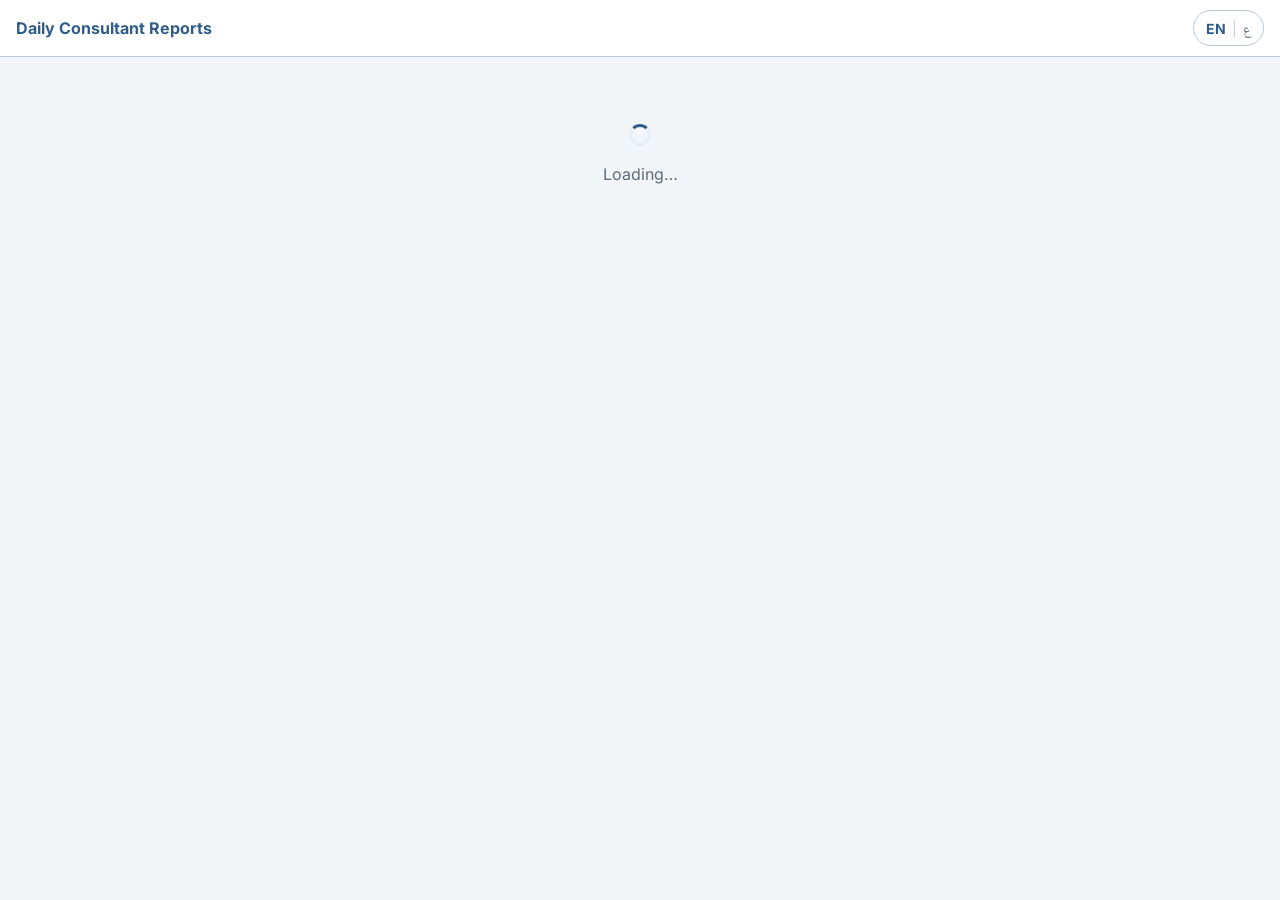
<file: index.html>
<!doctype html>
<html lang="en" dir="ltr">
<head>
  <meta charset="utf-8">
  <meta name="viewport" content="width=device-width, initial-scale=1, viewport-fit=cover">
  <meta name="robots" content="noindex, nofollow">
  <meta name="theme-color" content="#2F5D8A">
  <meta http-equiv="Content-Security-Policy" content="default-src 'self'; script-src 'self'; style-src 'self' 'unsafe-inline'; img-src 'self' blob: data: https://klhqyozldjtnduopsouc.supabase.co; font-src 'self'; connect-src 'self' https://klhqyozldjtnduopsouc.supabase.co; worker-src 'self' blob:; frame-src 'self'; object-src 'none'; base-uri 'none'; form-action 'self'">
  <meta name="referrer" content="no-referrer">
  <title>Daily Consultant Reports</title>
  <link rel="stylesheet" href="vendor/quill.snow.css">
  <link rel="stylesheet" href="css/base.css?v=10">
  <link rel="stylesheet" href="css/consultant.css?v=10">
  <script defer src="js/fallback.js?v=10"></script>
  <script defer src="vendor/supabase.js"></script>
  <script defer src="vendor/quill.js"></script>
  <script defer src="vendor/purify.min.js"></script>
  <script defer src="vendor/browser-image-compression.js"></script>
  <script type="module" src="js/consultant.js?v=10"></script>
</head>
<body>
  <header class="topbar">
    <div class="brand" id="brand" data-i18n="app.name">Daily Consultant Reports</div>
    <button type="button" class="lang-toggle" id="langToggle"></button>
  </header>

  <main class="wrap">
    <!-- loading / fatal -->
    <section id="screenLoading" class="center-state">
      <span class="spinner"></span>
      <p data-i18n="common.loading">Loading…</p>
    </section>
    <section id="screenFatal" class="center-state" hidden>
      <p id="fatalMsg"></p>
      <button type="button" class="btn primary" id="fatalRetry" data-i18n="common.retry">Retry</button>
    </section>

    <!-- registration / edit details -->
    <section id="screenRegister" hidden>
      <h1 id="regTitle" data-i18n="reg.title">Welcome</h1>
      <p class="muted" id="regIntro" data-i18n="reg.intro"></p>
      <form id="regForm" class="panel" novalidate>
        <label class="field">
          <span class="label" data-i18n="reg.name">Full Name</span>
          <input class="input" id="regName" name="name" autocomplete="name" maxlength="100" required data-i18n-ph="reg.name.ph">
        </label>
        <label class="field">
          <span class="label" data-i18n="reg.mobile">Mobile Number</span>
          <input class="input" id="regMobile" name="mobile" type="tel" inputmode="tel" autocomplete="tel" maxlength="16" required data-i18n-ph="reg.mobile.ph">
          <span class="hint" id="regMobileHint" data-i18n="reg.mobile.hint"></span>
        </label>
        <label class="field" id="regCodeField" hidden>
          <span class="label" data-i18n="reg.code">Team Access Code</span>
          <input class="input" id="regCode" name="code" autocomplete="off" maxlength="64" data-i18n-ph="reg.code.ph">
        </label>
        <div id="regError" class="msg error" role="alert" hidden></div>
        <div class="row-btns">
          <button type="button" class="btn" id="regCancel" data-i18n="common.cancel" hidden>Cancel</button>
          <button type="submit" class="btn primary lg grow" id="regSubmit" data-i18n="reg.submit">Continue</button>
        </div>
      </form>
    </section>

    <!-- report form -->
    <section id="screenReport" hidden>
      <div class="identity panel">
        <div class="identity-main">
          <div class="identity-label" data-i18n="rep.identity">Submitting as</div>
          <div class="identity-name" id="idName"></div>
          <div class="identity-mobile" id="idMobile" dir="ltr"></div>
        </div>
        <div class="identity-actions">
          <button type="button" class="linkbtn" id="editDetails" data-i18n="rep.editDetails">Edit my details</button>
          <button type="button" class="linkbtn" id="logoutBtn" data-i18n="rep.logout">Sign out</button>
        </div>
      </div>
      <div id="noticeBox" class="msg" hidden></div>

      <form id="reportForm" novalidate>
        <fieldset class="field" id="typeField">
          <legend class="label" data-i18n="rep.type">Project Type</legend>
          <div class="type-buttons" role="radiogroup">
            <button type="button" class="type-btn" role="radio" aria-checked="false" data-type="UGC"><b>UGC</b><span data-i18n="typedesc.UGC"></span></button>
            <button type="button" class="type-btn" role="radio" aria-checked="false" data-type="S/S"><b>S/S</b><span data-i18n="typedesc.S/S"></span></button>
            <button type="button" class="type-btn" role="radio" aria-checked="false" data-type="OHTL"><b>OHTL</b><span data-i18n="typedesc.OHTL"></span></button>
          </div>
          <div class="field-error" id="errType" hidden></div>
        </fieldset>

        <label class="field" id="projectField">
          <span class="label" data-i18n="rep.project">Project Name</span>
          <select class="select" id="projectSelect" disabled></select>
          <span class="hint" id="projectHint"></span>
          <div class="field-error" id="errProject" hidden></div>
        </label>
        <label class="field" id="otherField" hidden>
          <span class="label" data-i18n="rep.project.otherName">Type the project name</span>
          <input class="input" id="otherName" maxlength="150" dir="auto">
          <div class="field-error" id="errOther" hidden></div>
        </label>

        <div class="field">
          <span class="label" id="bodyLabel" data-i18n="rep.body">Report</span>
          <div class="editor-wrap" aria-labelledby="bodyLabel">
            <div id="editor"></div>
          </div>
          <div class="field-error" id="errBody" hidden></div>
        </div>

        <div class="field">
          <span class="label"><span data-i18n="rep.photos">Photos</span> <span class="opt">(<span data-i18n="rep.photos.optional">optional</span>)</span></span>
          <div class="photo-actions">
            <label class="btn">
              <svg width="20" height="20" viewBox="0 0 24 24" aria-hidden="true"><path fill="currentColor" d="M9 3 7.2 5H4a2 2 0 0 0-2 2v11a2 2 0 0 0 2 2h16a2 2 0 0 0 2-2V7a2 2 0 0 0-2-2h-3.2L15 3H9zm3 5a5 5 0 1 1 0 10 5 5 0 0 1 0-10zm0 2a3 3 0 1 0 0 6 3 3 0 0 0 0-6z"/></svg>
              <span data-i18n="rep.photos.camera">Take photo</span>
              <input type="file" accept="image/*" capture="environment" id="photoCamera" class="visually-hidden">
            </label>
            <label class="btn">
              <svg width="20" height="20" viewBox="0 0 24 24" aria-hidden="true"><path fill="currentColor" d="M4 4h16a2 2 0 0 1 2 2v12a2 2 0 0 1-2 2H4a2 2 0 0 1-2-2V6a2 2 0 0 1 2-2zm0 12 4.5-6 3.5 4.5 2.5-3L20 16V6H4v10zm11-8.5a1.5 1.5 0 1 1 0 3 1.5 1.5 0 0 1 0-3z"/></svg>
              <span data-i18n="rep.photos.gallery">Choose from gallery</span>
              <input type="file" accept="image/*" multiple id="photoGallery" class="visually-hidden">
            </label>
          </div>
          <div class="hint" id="photoHint"></div>
          <ul class="thumbs" id="thumbs"></ul>
        </div>

        <div id="pendingBox" class="msg warn" hidden>
          <strong data-i18n="pending.title"></strong>
          <div data-i18n="pending.hint"></div>
          <button type="button" class="linkbtn" id="finishBtn" data-i18n="pending.finish" hidden>Finish without the remaining photos</button>
        </div>
        <div id="submitError" class="msg error" role="alert" hidden></div>
        <div id="progressBox" class="progress-box" hidden>
          <div class="progress"><span id="progressBar" style="width:0%"></span></div>
          <div class="small muted" id="progressText"></div>
        </div>

        <button type="submit" class="btn primary lg block" id="submitBtn" data-i18n="rep.submit">Submit Report</button>
        <p class="hint center" data-i18n="rep.timeNote"></p>
      </form>
    </section>

    <!-- success -->
    <section id="screenSuccess" class="success" hidden>
      <div class="success-icon" aria-hidden="true">
        <svg width="56" height="56" viewBox="0 0 24 24"><circle cx="12" cy="12" r="11" fill="#E7F2EC"/><path d="m7 12.5 3.2 3.2L17 9" fill="none" stroke="#2E6B4E" stroke-width="2.2" stroke-linecap="round" stroke-linejoin="round"/></svg>
      </div>
      <h1 data-i18n="ok.title">Report submitted</h1>
      <p class="muted" data-i18n="ok.recorded">Recorded on</p>
      <p class="success-when"><span id="okDate"></span><br><span id="okTime" class="success-time"></span></p>
      <div id="okWarn" class="msg warn" role="status" hidden></div>
      <button type="button" class="btn primary lg block" id="anotherBtn" data-i18n="ok.another">Submit another report</button>
    </section>
  </main>
</body>
</html>
</file>
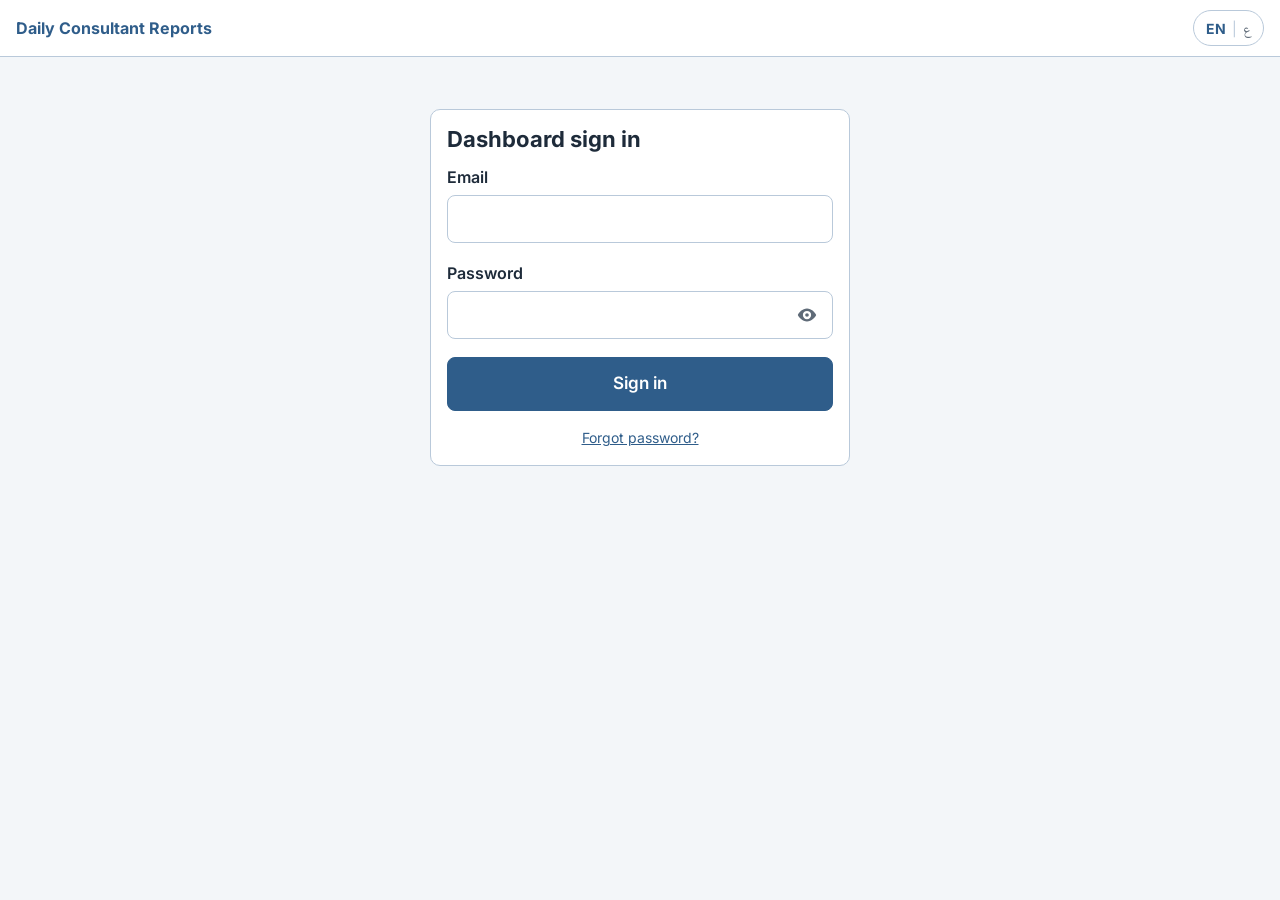
<file: dashboard.html>
<!doctype html>
<html lang="en" dir="ltr">
<head>
  <meta charset="utf-8">
  <meta name="viewport" content="width=device-width, initial-scale=1, viewport-fit=cover">
  <meta name="robots" content="noindex, nofollow">
  <meta name="theme-color" content="#2F5D8A">
  <meta http-equiv="Content-Security-Policy" content="default-src 'self'; script-src 'self'; style-src 'self' 'unsafe-inline'; img-src 'self' blob: data: https://klhqyozldjtnduopsouc.supabase.co; font-src 'self'; connect-src 'self' https://klhqyozldjtnduopsouc.supabase.co; worker-src 'self' blob:; frame-src 'self'; object-src 'none'; base-uri 'none'; form-action 'self'">
  <meta name="referrer" content="no-referrer">
  <title>Dashboard — Daily Consultant Reports</title>
  <link rel="stylesheet" href="css/base.css?v=10">
  <link rel="stylesheet" href="css/card.css?v=10">
  <link rel="stylesheet" href="css/dashboard.css?v=10">
  <script defer src="js/fallback.js?v=10"></script>
  <script defer src="vendor/supabase.js"></script>
  <script defer src="vendor/purify.min.js"></script>
  <script type="module" src="js/dashboard/app.js?v=10"></script>
</head>
<body>
  <header class="topbar">
    <div class="brand"><span data-i18n="app.name">Daily Consultant Reports</span></div>
    <button type="button" class="lang-toggle" id="langToggle"></button>
    <button type="button" class="btn sm" id="changePwBtn" data-i18n="auth.changePw" hidden>Change password</button>
    <button type="button" class="btn sm" id="logoutBtn" data-i18n="auth.logout" hidden>Sign out</button>
  </header>
  <nav class="nav" id="nav" hidden>
    <a href="#today" data-route="today" data-i18n="nav.today">Today</a>
    <a href="#reports" data-route="reports" data-i18n="nav.reports">Reports</a>
    <a href="#projects" data-route="projects" data-i18n="nav.projects">Projects</a>
    <a href="#consultants" data-route="consultants" data-i18n="nav.consultants">Consultants</a>
    <a href="#storage" data-route="storage" data-i18n="nav.storage">Storage &amp; Archive</a>
    <a href="#admin" data-route="admin" data-i18n="nav.admin" hidden id="navAdmin">Admin</a>
  </nav>

  <main class="dash">
    <section id="loading" class="center-state">
      <span class="spinner"></span>
      <p data-i18n="common.loading">Loading…</p>
    </section>

    <section id="login" class="login" hidden>
      <form id="loginForm" class="panel" novalidate>
        <h1 data-i18n="auth.title">Dashboard sign in</h1>
        <label class="field">
          <span class="label" data-i18n="auth.email">Email</span>
          <input class="input" id="loginEmail" type="email" autocomplete="username" required dir="ltr">
        </label>
        <label class="field">
          <span class="label" data-i18n="auth.password">Password</span>
          <input class="input" id="loginPassword" type="password" autocomplete="current-password" required dir="ltr">
        </label>
        <div id="loginError" class="msg error" role="alert" hidden></div>
        <div id="loginInfo" class="msg ok" role="status" hidden></div>
        <button type="submit" class="btn primary lg block" id="loginBtn" data-i18n="auth.submit">Sign in</button>
        <p class="center-link"><button type="button" class="linkbtn" id="forgotBtn" data-i18n="auth.forgot">Forgot password?</button></p>
      </form>
    </section>

    <section id="recovery" class="login" hidden>
      <form id="recoveryForm" class="panel" novalidate>
        <h1 data-i18n="auth.newTitle">Set a new password</h1>
        <label class="field" id="currentPasswordField" hidden>
          <span class="label" data-i18n="auth.currentPassword">Current password</span>
          <input class="input" id="currentPassword" type="password" autocomplete="current-password" dir="ltr">
        </label>
        <label class="field">
          <span class="label" data-i18n="auth.newPassword">New password</span>
          <input class="input" id="newPassword" type="password" autocomplete="new-password" minlength="8" required dir="ltr">
          <span class="hint" data-i18n="auth.newHint"></span>
        </label>
        <label class="field">
          <span class="label" data-i18n="auth.newPassword2">Repeat the new password</span>
          <input class="input" id="newPassword2" type="password" autocomplete="new-password" minlength="8" required dir="ltr">
        </label>
        <div id="recoveryError" class="msg error" role="alert" hidden></div>
        <button type="submit" class="btn primary lg block" id="recoveryBtn" data-i18n="auth.newSave">Save password</button>
        <p class="center-link"><button type="button" class="linkbtn" id="recoveryCancel" data-i18n="common.cancel" hidden>Cancel</button></p>
      </form>
    </section>

    <section id="view" hidden></section>
  </main>

  <dialog id="lightbox" class="lightbox">
    <button type="button" class="lightbox-close" data-i18n-aria="common.close" aria-label="Close">×</button>
    <img alt="">
  </dialog>
</body>
</html>
</file>
<file: vendor/quill.snow.css>
/*!
 * Quill Editor v2.0.3
 * https://quilljs.com
 * Copyright (c) 2017-2024, Slab
 * Copyright (c) 2014, Jason Chen
 * Copyright (c) 2013, salesforce.com
 */
.ql-container{box-sizing:border-box;font-family:Helvetica,Arial,sans-serif;font-size:13px;height:100%;margin:0;position:relative}.ql-container.ql-disabled .ql-tooltip{visibility:hidden}.ql-container:not(.ql-disabled) li[data-list=checked] > .ql-ui,.ql-container:not(.ql-disabled) li[data-list=unchecked] > .ql-ui{cursor:pointer}.ql-clipboard{left:-100000px;height:1px;overflow-y:hidden;position:absolute;top:50%}.ql-clipboard p{margin:0;padding:0}.ql-editor{box-sizing:border-box;counter-reset:list-0 list-1 list-2 list-3 list-4 list-5 list-6 list-7 list-8 list-9;line-height:1.42;height:100%;outline:none;overflow-y:auto;padding:12px 15px;tab-size:4;-moz-tab-size:4;text-align:left;white-space:pre-wrap;word-wrap:break-word}.ql-editor > *{cursor:text}.ql-editor p,.ql-editor ol,.ql-editor pre,.ql-editor blockquote,.ql-editor h1,.ql-editor h2,.ql-editor h3,.ql-editor h4,.ql-editor h5,.ql-editor h6{margin:0;padding:0}@supports (counter-set:none){.ql-editor p,.ql-editor h1,.ql-editor h2,.ql-editor h3,.ql-editor h4,.ql-editor h5,.ql-editor h6{counter-set:list-0 list-1 list-2 list-3 list-4 list-5 list-6 list-7 list-8 list-9}}@supports not (counter-set:none){.ql-editor p,.ql-editor h1,.ql-editor h2,.ql-editor h3,.ql-editor h4,.ql-editor h5,.ql-editor h6{counter-reset:list-0 list-1 list-2 list-3 list-4 list-5 list-6 list-7 list-8 list-9}}.ql-editor table{border-collapse:collapse}.ql-editor td{border:1px solid #000;padding:2px 5px}.ql-editor ol{padding-left:1.5em}.ql-editor li{list-style-type:none;padding-left:1.5em;position:relative}.ql-editor li > .ql-ui:before{display:inline-block;margin-left:-1.5em;margin-right:.3em;text-align:right;white-space:nowrap;width:1.2em}.ql-editor li[data-list=checked] > .ql-ui,.ql-editor li[data-list=unchecked] > .ql-ui{color:#777}.ql-editor li[data-list=bullet] > .ql-ui:before{content:'\2022'}.ql-editor li[data-list=checked] > .ql-ui:before{content:'\2611'}.ql-editor li[data-list=unchecked] > .ql-ui:before{content:'\2610'}@supports (counter-set:none){.ql-editor li[data-list]{counter-set:list-1 list-2 list-3 list-4 list-5 list-6 list-7 list-8 list-9}}@supports not (counter-set:none){.ql-editor li[data-list]{counter-reset:list-1 list-2 list-3 list-4 list-5 list-6 list-7 list-8 list-9}}.ql-editor li[data-list=ordered]{counter-increment:list-0}.ql-editor li[data-list=ordered] > .ql-ui:before{content:counter(list-0, decimal) '. '}.ql-editor li[data-list=ordered].ql-indent-1{counter-increment:list-1}.ql-editor li[data-list=ordered].ql-indent-1 > .ql-ui:before{content:counter(list-1, lower-alpha) '. '}@supports (counter-set:none){.ql-editor li[data-list].ql-indent-1{counter-set:list-2 list-3 list-4 list-5 list-6 list-7 list-8 list-9}}@supports not (counter-set:none){.ql-editor li[data-list].ql-indent-1{counter-reset:list-2 list-3 list-4 list-5 list-6 list-7 list-8 list-9}}.ql-editor li[data-list=ordered].ql-indent-2{counter-increment:list-2}.ql-editor li[data-list=ordered].ql-indent-2 > .ql-ui:before{content:counter(list-2, lower-roman) '. '}@supports (counter-set:none){.ql-editor li[data-list].ql-indent-2{counter-set:list-3 list-4 list-5 list-6 list-7 list-8 list-9}}@supports not (counter-set:none){.ql-editor li[data-list].ql-indent-2{counter-reset:list-3 list-4 list-5 list-6 list-7 list-8 list-9}}.ql-editor li[data-list=ordered].ql-indent-3{counter-increment:list-3}.ql-editor li[data-list=ordered].ql-indent-3 > .ql-ui:before{content:counter(list-3, decimal) '. '}@supports (counter-set:none){.ql-editor li[data-list].ql-indent-3{counter-set:list-4 list-5 list-6 list-7 list-8 list-9}}@supports not (counter-set:none){.ql-editor li[data-list].ql-indent-3{counter-reset:list-4 list-5 list-6 list-7 list-8 list-9}}.ql-editor li[data-list=ordered].ql-indent-4{counter-increment:list-4}.ql-editor li[data-list=ordered].ql-indent-4 > .ql-ui:before{content:counter(list-4, lower-alpha) '. '}@supports (counter-set:none){.ql-editor li[data-list].ql-indent-4{counter-set:list-5 list-6 list-7 list-8 list-9}}@supports not (counter-set:none){.ql-editor li[data-list].ql-indent-4{counter-reset:list-5 list-6 list-7 list-8 list-9}}.ql-editor li[data-list=ordered].ql-indent-5{counter-increment:list-5}.ql-editor li[data-list=ordered].ql-indent-5 > .ql-ui:before{content:counter(list-5, lower-roman) '. '}@supports (counter-set:none){.ql-editor li[data-list].ql-indent-5{counter-set:list-6 list-7 list-8 list-9}}@supports not (counter-set:none){.ql-editor li[data-list].ql-indent-5{counter-reset:list-6 list-7 list-8 list-9}}.ql-editor li[data-list=ordered].ql-indent-6{counter-increment:list-6}.ql-editor li[data-list=ordered].ql-indent-6 > .ql-ui:before{content:counter(list-6, decimal) '. '}@supports (counter-set:none){.ql-editor li[data-list].ql-indent-6{counter-set:list-7 list-8 list-9}}@supports not (counter-set:none){.ql-editor li[data-list].ql-indent-6{counter-reset:list-7 list-8 list-9}}.ql-editor li[data-list=ordered].ql-indent-7{counter-increment:list-7}.ql-editor li[data-list=ordered].ql-indent-7 > .ql-ui:before{content:counter(list-7, lower-alpha) '. '}@supports (counter-set:none){.ql-editor li[data-list].ql-indent-7{counter-set:list-8 list-9}}@supports not (counter-set:none){.ql-editor li[data-list].ql-indent-7{counter-reset:list-8 list-9}}.ql-editor li[data-list=ordered].ql-indent-8{counter-increment:list-8}.ql-editor li[data-list=ordered].ql-indent-8 > .ql-ui:before{content:counter(list-8, lower-roman) '. '}@supports (counter-set:none){.ql-editor li[data-list].ql-indent-8{counter-set:list-9}}@supports not (counter-set:none){.ql-editor li[data-list].ql-indent-8{counter-reset:list-9}}.ql-editor li[data-list=ordered].ql-indent-9{counter-increment:list-9}.ql-editor li[data-list=ordered].ql-indent-9 > .ql-ui:before{content:counter(list-9, decimal) '. '}.ql-editor .ql-indent-1:not(.ql-direction-rtl){padding-left:3em}.ql-editor li.ql-indent-1:not(.ql-direction-rtl){padding-left:4.5em}.ql-editor .ql-indent-1.ql-direction-rtl.ql-align-right{padding-right:3em}.ql-editor li.ql-indent-1.ql-direction-rtl.ql-align-right{padding-right:4.5em}.ql-editor .ql-indent-2:not(.ql-direction-rtl){padding-left:6em}.ql-editor li.ql-indent-2:not(.ql-direction-rtl){padding-left:7.5em}.ql-editor .ql-indent-2.ql-direction-rtl.ql-align-right{padding-right:6em}.ql-editor li.ql-indent-2.ql-direction-rtl.ql-align-right{padding-right:7.5em}.ql-editor .ql-indent-3:not(.ql-direction-rtl){padding-left:9em}.ql-editor li.ql-indent-3:not(.ql-direction-rtl){padding-left:10.5em}.ql-editor .ql-indent-3.ql-direction-rtl.ql-align-right{padding-right:9em}.ql-editor li.ql-indent-3.ql-direction-rtl.ql-align-right{padding-right:10.5em}.ql-editor .ql-indent-4:not(.ql-direction-rtl){padding-left:12em}.ql-editor li.ql-indent-4:not(.ql-direction-rtl){padding-left:13.5em}.ql-editor .ql-indent-4.ql-direction-rtl.ql-align-right{padding-right:12em}.ql-editor li.ql-indent-4.ql-direction-rtl.ql-align-right{padding-right:13.5em}.ql-editor .ql-indent-5:not(.ql-direction-rtl){padding-left:15em}.ql-editor li.ql-indent-5:not(.ql-direction-rtl){padding-left:16.5em}.ql-editor .ql-indent-5.ql-direction-rtl.ql-align-right{padding-right:15em}.ql-editor li.ql-indent-5.ql-direction-rtl.ql-align-right{padding-right:16.5em}.ql-editor .ql-indent-6:not(.ql-direction-rtl){padding-left:18em}.ql-editor li.ql-indent-6:not(.ql-direction-rtl){padding-left:19.5em}.ql-editor .ql-indent-6.ql-direction-rtl.ql-align-right{padding-right:18em}.ql-editor li.ql-indent-6.ql-direction-rtl.ql-align-right{padding-right:19.5em}.ql-editor .ql-indent-7:not(.ql-direction-rtl){padding-left:21em}.ql-editor li.ql-indent-7:not(.ql-direction-rtl){padding-left:22.5em}.ql-editor .ql-indent-7.ql-direction-rtl.ql-align-right{padding-right:21em}.ql-editor li.ql-indent-7.ql-direction-rtl.ql-align-right{padding-right:22.5em}.ql-editor .ql-indent-8:not(.ql-direction-rtl){padding-left:24em}.ql-editor li.ql-indent-8:not(.ql-direction-rtl){padding-left:25.5em}.ql-editor .ql-indent-8.ql-direction-rtl.ql-align-right{padding-right:24em}.ql-editor li.ql-indent-8.ql-direction-rtl.ql-align-right{padding-right:25.5em}.ql-editor .ql-indent-9:not(.ql-direction-rtl){padding-left:27em}.ql-editor li.ql-indent-9:not(.ql-direction-rtl){padding-left:28.5em}.ql-editor .ql-indent-9.ql-direction-rtl.ql-align-right{padding-right:27em}.ql-editor li.ql-indent-9.ql-direction-rtl.ql-align-right{padding-right:28.5em}.ql-editor li.ql-direction-rtl{padding-right:1.5em}.ql-editor li.ql-direction-rtl > .ql-ui:before{margin-left:.3em;margin-right:-1.5em;text-align:left}.ql-editor table{table-layout:fixed;width:100%}.ql-editor table td{outline:none}.ql-editor .ql-code-block-container{font-family:monospace}.ql-editor .ql-video{display:block;max-width:100%}.ql-editor .ql-video.ql-align-center{margin:0 auto}.ql-editor .ql-video.ql-align-right{margin:0 0 0 auto}.ql-editor .ql-bg-black{background-color:#000}.ql-editor .ql-bg-red{background-color:#e60000}.ql-editor .ql-bg-orange{background-color:#f90}.ql-editor .ql-bg-yellow{background-color:#ff0}.ql-editor .ql-bg-green{background-color:#008a00}.ql-editor .ql-bg-blue{background-color:#06c}.ql-editor .ql-bg-purple{background-color:#93f}.ql-editor .ql-color-white{color:#fff}.ql-editor .ql-color-red{color:#e60000}.ql-editor .ql-color-orange{color:#f90}.ql-editor .ql-color-yellow{color:#ff0}.ql-editor .ql-color-green{color:#008a00}.ql-editor .ql-color-blue{color:#06c}.ql-editor .ql-color-purple{color:#93f}.ql-editor .ql-font-serif{font-family:Georgia,Times New Roman,serif}.ql-editor .ql-font-monospace{font-family:Monaco,Courier New,monospace}.ql-editor .ql-size-small{font-size:.75em}.ql-editor .ql-size-large{font-size:1.5em}.ql-editor .ql-size-huge{font-size:2.5em}.ql-editor .ql-direction-rtl{direction:rtl;text-align:inherit}.ql-editor .ql-align-center{text-align:center}.ql-editor .ql-align-justify{text-align:justify}.ql-editor .ql-align-right{text-align:right}.ql-editor .ql-ui{position:absolute}.ql-editor.ql-blank::before{color:rgba(0,0,0,0.6);content:attr(data-placeholder);font-style:italic;left:15px;pointer-events:none;position:absolute;right:15px}.ql-snow.ql-toolbar:after,.ql-snow .ql-toolbar:after{clear:both;content:'';display:table}.ql-snow.ql-toolbar button,.ql-snow .ql-toolbar button{background:none;border:none;cursor:pointer;display:inline-block;float:left;height:24px;padding:3px 5px;width:28px}.ql-snow.ql-toolbar button svg,.ql-snow .ql-toolbar button svg{float:left;height:100%}.ql-snow.ql-toolbar button:active:hover,.ql-snow .ql-toolbar button:active:hover{outline:none}.ql-snow.ql-toolbar input.ql-image[type=file],.ql-snow .ql-toolbar input.ql-image[type=file]{display:none}.ql-snow.ql-toolbar button:hover,.ql-snow .ql-toolbar button:hover,.ql-snow.ql-toolbar button:focus,.ql-snow .ql-toolbar button:focus,.ql-snow.ql-toolbar button.ql-active,.ql-snow .ql-toolbar button.ql-active,.ql-snow.ql-toolbar .ql-picker-label:hover,.ql-snow .ql-toolbar .ql-picker-label:hover,.ql-snow.ql-toolbar .ql-picker-label.ql-active,.ql-snow .ql-toolbar .ql-picker-label.ql-active,.ql-snow.ql-toolbar .ql-picker-item:hover,.ql-snow .ql-toolbar .ql-picker-item:hover,.ql-snow.ql-toolbar .ql-picker-item.ql-selected,.ql-snow .ql-toolbar .ql-picker-item.ql-selected{color:#06c}.ql-snow.ql-toolbar button:hover .ql-fill,.ql-snow .ql-toolbar button:hover .ql-fill,.ql-snow.ql-toolbar button:focus .ql-fill,.ql-snow .ql-toolbar button:focus .ql-fill,.ql-snow.ql-toolbar button.ql-active .ql-fill,.ql-snow .ql-toolbar button.ql-active .ql-fill,.ql-snow.ql-toolbar .ql-picker-label:hover .ql-fill,.ql-snow .ql-toolbar .ql-picker-label:hover .ql-fill,.ql-snow.ql-toolbar .ql-picker-label.ql-active .ql-fill,.ql-snow .ql-toolbar .ql-picker-label.ql-active .ql-fill,.ql-snow.ql-toolbar .ql-picker-item:hover .ql-fill,.ql-snow .ql-toolbar .ql-picker-item:hover .ql-fill,.ql-snow.ql-toolbar .ql-picker-item.ql-selected .ql-fill,.ql-snow .ql-toolbar .ql-picker-item.ql-selected .ql-fill,.ql-snow.ql-toolbar button:hover .ql-stroke.ql-fill,.ql-snow .ql-toolbar button:hover .ql-stroke.ql-fill,.ql-snow.ql-toolbar button:focus .ql-stroke.ql-fill,.ql-snow .ql-toolbar button:focus .ql-stroke.ql-fill,.ql-snow.ql-toolbar button.ql-active .ql-stroke.ql-fill,.ql-snow .ql-toolbar button.ql-active .ql-stroke.ql-fill,.ql-snow.ql-toolbar .ql-picker-label:hover .ql-stroke.ql-fill,.ql-snow .ql-toolbar .ql-picker-label:hover .ql-stroke.ql-fill,.ql-snow.ql-toolbar .ql-picker-label.ql-active .ql-stroke.ql-fill,.ql-snow .ql-toolbar .ql-picker-label.ql-active .ql-stroke.ql-fill,.ql-snow.ql-toolbar .ql-picker-item:hover .ql-stroke.ql-fill,.ql-snow .ql-toolbar .ql-picker-item:hover .ql-stroke.ql-fill,.ql-snow.ql-toolbar .ql-picker-item.ql-selected .ql-stroke.ql-fill,.ql-snow .ql-toolbar .ql-picker-item.ql-selected .ql-stroke.ql-fill{fill:#06c}.ql-snow.ql-toolbar button:hover .ql-stroke,.ql-snow .ql-toolbar button:hover .ql-stroke,.ql-snow.ql-toolbar button:focus .ql-stroke,.ql-snow .ql-toolbar button:focus .ql-stroke,.ql-snow.ql-toolbar button.ql-active .ql-stroke,.ql-snow .ql-toolbar button.ql-active .ql-stroke,.ql-snow.ql-toolbar .ql-picker-label:hover .ql-stroke,.ql-snow .ql-toolbar .ql-picker-label:hover .ql-stroke,.ql-snow.ql-toolbar .ql-picker-label.ql-active .ql-stroke,.ql-snow .ql-toolbar .ql-picker-label.ql-active .ql-stroke,.ql-snow.ql-toolbar .ql-picker-item:hover .ql-stroke,.ql-snow .ql-toolbar .ql-picker-item:hover .ql-stroke,.ql-snow.ql-toolbar .ql-picker-item.ql-selected .ql-stroke,.ql-snow .ql-toolbar .ql-picker-item.ql-selected .ql-stroke,.ql-snow.ql-toolbar button:hover .ql-stroke-miter,.ql-snow .ql-toolbar button:hover .ql-stroke-miter,.ql-snow.ql-toolbar button:focus .ql-stroke-miter,.ql-snow .ql-toolbar button:focus .ql-stroke-miter,.ql-snow.ql-toolbar button.ql-active .ql-stroke-miter,.ql-snow .ql-toolbar button.ql-active .ql-stroke-miter,.ql-snow.ql-toolbar .ql-picker-label:hover .ql-stroke-miter,.ql-snow .ql-toolbar .ql-picker-label:hover .ql-stroke-miter,.ql-snow.ql-toolbar .ql-picker-label.ql-active .ql-stroke-miter,.ql-snow .ql-toolbar .ql-picker-label.ql-active .ql-stroke-miter,.ql-snow.ql-toolbar .ql-picker-item:hover .ql-stroke-miter,.ql-snow .ql-toolbar .ql-picker-item:hover .ql-stroke-miter,.ql-snow.ql-toolbar .ql-picker-item.ql-selected .ql-stroke-miter,.ql-snow .ql-toolbar .ql-picker-item.ql-selected .ql-stroke-miter{stroke:#06c}@media (pointer:coarse){.ql-snow.ql-toolbar button:hover:not(.ql-active),.ql-snow .ql-toolbar button:hover:not(.ql-active){color:#444}.ql-snow.ql-toolbar button:hover:not(.ql-active) .ql-fill,.ql-snow .ql-toolbar button:hover:not(.ql-active) .ql-fill,.ql-snow.ql-toolbar button:hover:not(.ql-active) .ql-stroke.ql-fill,.ql-snow .ql-toolbar button:hover:not(.ql-active) .ql-stroke.ql-fill{fill:#444}.ql-snow.ql-toolbar button:hover:not(.ql-active) .ql-stroke,.ql-snow .ql-toolbar button:hover:not(.ql-active) .ql-stroke,.ql-snow.ql-toolbar button:hover:not(.ql-active) .ql-stroke-miter,.ql-snow .ql-toolbar button:hover:not(.ql-active) .ql-stroke-miter{stroke:#444}}.ql-snow{box-sizing:border-box}.ql-snow *{box-sizing:border-box}.ql-snow .ql-hidden{display:none}.ql-snow .ql-out-bottom,.ql-snow .ql-out-top{visibility:hidden}.ql-snow .ql-tooltip{position:absolute;transform:translateY(10px)}.ql-snow .ql-tooltip a{cursor:pointer;text-decoration:none}.ql-snow .ql-tooltip.ql-flip{transform:translateY(-10px)}.ql-snow .ql-formats{display:inline-block;vertical-align:middle}.ql-snow .ql-formats:after{clear:both;content:'';display:table}.ql-snow .ql-stroke{fill:none;stroke:#444;stroke-linecap:round;stroke-linejoin:round;stroke-width:2}.ql-snow .ql-stroke-miter{fill:none;stroke:#444;stroke-miterlimit:10;stroke-width:2}.ql-snow .ql-fill,.ql-snow .ql-stroke.ql-fill{fill:#444}.ql-snow .ql-empty{fill:none}.ql-snow .ql-even{fill-rule:evenodd}.ql-snow .ql-thin,.ql-snow .ql-stroke.ql-thin{stroke-width:1}.ql-snow .ql-transparent{opacity:.4}.ql-snow .ql-direction svg:last-child{display:none}.ql-snow .ql-direction.ql-active svg:last-child{display:inline}.ql-snow .ql-direction.ql-active svg:first-child{display:none}.ql-snow .ql-editor h1{font-size:2em}.ql-snow .ql-editor h2{font-size:1.5em}.ql-snow .ql-editor h3{font-size:1.17em}.ql-snow .ql-editor h4{font-size:1em}.ql-snow .ql-editor h5{font-size:.83em}.ql-snow .ql-editor h6{font-size:.67em}.ql-snow .ql-editor a{text-decoration:underline}.ql-snow .ql-editor blockquote{border-left:4px solid #ccc;margin-bottom:5px;margin-top:5px;padding-left:16px}.ql-snow .ql-editor code,.ql-snow .ql-editor .ql-code-block-container{background-color:#f0f0f0;border-radius:3px}.ql-snow .ql-editor .ql-code-block-container{margin-bottom:5px;margin-top:5px;padding:5px 10px}.ql-snow .ql-editor code{font-size:85%;padding:2px 4px}.ql-snow .ql-editor .ql-code-block-container{background-color:#23241f;color:#f8f8f2;overflow:visible}.ql-snow .ql-editor img{max-width:100%}.ql-snow .ql-picker{color:#444;display:inline-block;float:left;font-size:14px;font-weight:500;height:24px;position:relative;vertical-align:middle}.ql-snow .ql-picker-label{cursor:pointer;display:inline-block;height:100%;padding-left:8px;padding-right:2px;position:relative;width:100%}.ql-snow .ql-picker-label::before{display:inline-block;line-height:22px}.ql-snow .ql-picker-options{background-color:#fff;display:none;min-width:100%;padding:4px 8px;position:absolute;white-space:nowrap}.ql-snow .ql-picker-options .ql-picker-item{cursor:pointer;display:block;padding-bottom:5px;padding-top:5px}.ql-snow .ql-picker.ql-expanded .ql-picker-label{color:#ccc;z-index:2}.ql-snow .ql-picker.ql-expanded .ql-picker-label .ql-fill{fill:#ccc}.ql-snow .ql-picker.ql-expanded .ql-picker-label .ql-stroke{stroke:#ccc}.ql-snow .ql-picker.ql-expanded .ql-picker-options{display:block;margin-top:-1px;top:100%;z-index:1}.ql-snow .ql-color-picker,.ql-snow .ql-icon-picker{width:28px}.ql-snow .ql-color-picker .ql-picker-label,.ql-snow .ql-icon-picker .ql-picker-label{padding:2px 4px}.ql-snow .ql-color-picker .ql-picker-label svg,.ql-snow .ql-icon-picker .ql-picker-label svg{right:4px}.ql-snow .ql-icon-picker .ql-picker-options{padding:4px 0}.ql-snow .ql-icon-picker .ql-picker-item{height:24px;width:24px;padding:2px 4px}.ql-snow .ql-color-picker .ql-picker-options{padding:3px 5px;width:152px}.ql-snow .ql-color-picker .ql-picker-item{border:1px solid transparent;float:left;height:16px;margin:2px;padding:0;width:16px}.ql-snow .ql-picker:not(.ql-color-picker):not(.ql-icon-picker) svg{position:absolute;margin-top:-9px;right:0;top:50%;width:18px}.ql-snow .ql-picker.ql-header .ql-picker-label[data-label]:not([data-label=''])::before,.ql-snow .ql-picker.ql-font .ql-picker-label[data-label]:not([data-label=''])::before,.ql-snow .ql-picker.ql-size .ql-picker-label[data-label]:not([data-label=''])::before,.ql-snow .ql-picker.ql-header .ql-picker-item[data-label]:not([data-label=''])::before,.ql-snow .ql-picker.ql-font .ql-picker-item[data-label]:not([data-label=''])::before,.ql-snow .ql-picker.ql-size .ql-picker-item[data-label]:not([data-label=''])::before{content:attr(data-label)}.ql-snow .ql-picker.ql-header{width:98px}.ql-snow .ql-picker.ql-header .ql-picker-label::before,.ql-snow .ql-picker.ql-header .ql-picker-item::before{content:'Normal'}.ql-snow .ql-picker.ql-header .ql-picker-label[data-value="1"]::before,.ql-snow .ql-picker.ql-header .ql-picker-item[data-value="1"]::before{content:'Heading 1'}.ql-snow .ql-picker.ql-header .ql-picker-label[data-value="2"]::before,.ql-snow .ql-picker.ql-header .ql-picker-item[data-value="2"]::before{content:'Heading 2'}.ql-snow .ql-picker.ql-header .ql-picker-label[data-value="3"]::before,.ql-snow .ql-picker.ql-header .ql-picker-item[data-value="3"]::before{content:'Heading 3'}.ql-snow .ql-picker.ql-header .ql-picker-label[data-value="4"]::before,.ql-snow .ql-picker.ql-header .ql-picker-item[data-value="4"]::before{content:'Heading 4'}.ql-snow .ql-picker.ql-header .ql-picker-label[data-value="5"]::before,.ql-snow .ql-picker.ql-header .ql-picker-item[data-value="5"]::before{content:'Heading 5'}.ql-snow .ql-picker.ql-header .ql-picker-label[data-value="6"]::before,.ql-snow .ql-picker.ql-header .ql-picker-item[data-value="6"]::before{content:'Heading 6'}.ql-snow .ql-picker.ql-header .ql-picker-item[data-value="1"]::before{font-size:2em}.ql-snow .ql-picker.ql-header .ql-picker-item[data-value="2"]::before{font-size:1.5em}.ql-snow .ql-picker.ql-header .ql-picker-item[data-value="3"]::before{font-size:1.17em}.ql-snow .ql-picker.ql-header .ql-picker-item[data-value="4"]::before{font-size:1em}.ql-snow .ql-picker.ql-header .ql-picker-item[data-value="5"]::before{font-size:.83em}.ql-snow .ql-picker.ql-header .ql-picker-item[data-value="6"]::before{font-size:.67em}.ql-snow .ql-picker.ql-font{width:108px}.ql-snow .ql-picker.ql-font .ql-picker-label::before,.ql-snow .ql-picker.ql-font .ql-picker-item::before{content:'Sans Serif'}.ql-snow .ql-picker.ql-font .ql-picker-label[data-value=serif]::before,.ql-snow .ql-picker.ql-font .ql-picker-item[data-value=serif]::before{content:'Serif'}.ql-snow .ql-picker.ql-font .ql-picker-label[data-value=monospace]::before,.ql-snow .ql-picker.ql-font .ql-picker-item[data-value=monospace]::before{content:'Monospace'}.ql-snow .ql-picker.ql-font .ql-picker-item[data-value=serif]::before{font-family:Georgia,Times New Roman,serif}.ql-snow .ql-picker.ql-font .ql-picker-item[data-value=monospace]::before{font-family:Monaco,Courier New,monospace}.ql-snow .ql-picker.ql-size{width:98px}.ql-snow .ql-picker.ql-size .ql-picker-label::before,.ql-snow .ql-picker.ql-size .ql-picker-item::before{content:'Normal'}.ql-snow .ql-picker.ql-size .ql-picker-label[data-value=small]::before,.ql-snow .ql-picker.ql-size .ql-picker-item[data-value=small]::before{content:'Small'}.ql-snow .ql-picker.ql-size .ql-picker-label[data-value=large]::before,.ql-snow .ql-picker.ql-size .ql-picker-item[data-value=large]::before{content:'Large'}.ql-snow .ql-picker.ql-size .ql-picker-label[data-value=huge]::before,.ql-snow .ql-picker.ql-size .ql-picker-item[data-value=huge]::before{content:'Huge'}.ql-snow .ql-picker.ql-size .ql-picker-item[data-value=small]::before{font-size:10px}.ql-snow .ql-picker.ql-size .ql-picker-item[data-value=large]::before{font-size:18px}.ql-snow .ql-picker.ql-size .ql-picker-item[data-value=huge]::before{font-size:32px}.ql-snow .ql-color-picker.ql-background .ql-picker-item{background-color:#fff}.ql-snow .ql-color-picker.ql-color .ql-picker-item{background-color:#000}.ql-code-block-container{position:relative}.ql-code-block-container .ql-ui{right:5px;top:5px}.ql-toolbar.ql-snow{border:1px solid #ccc;box-sizing:border-box;font-family:'Helvetica Neue','Helvetica','Arial',sans-serif;padding:8px}.ql-toolbar.ql-snow .ql-formats{margin-right:15px}.ql-toolbar.ql-snow .ql-picker-label{border:1px solid transparent}.ql-toolbar.ql-snow .ql-picker-options{border:1px solid transparent;box-shadow:rgba(0,0,0,0.2) 0 2px 8px}.ql-toolbar.ql-snow .ql-picker.ql-expanded .ql-picker-label{border-color:#ccc}.ql-toolbar.ql-snow .ql-picker.ql-expanded .ql-picker-options{border-color:#ccc}.ql-toolbar.ql-snow .ql-color-picker .ql-picker-item.ql-selected,.ql-toolbar.ql-snow .ql-color-picker .ql-picker-item:hover{border-color:#000}.ql-toolbar.ql-snow + .ql-container.ql-snow{border-top:0}.ql-snow .ql-tooltip{background-color:#fff;border:1px solid #ccc;box-shadow:0 0 5px #ddd;color:#444;padding:5px 12px;white-space:nowrap}.ql-snow .ql-tooltip::before{content:"Visit URL:";line-height:26px;margin-right:8px}.ql-snow .ql-tooltip input[type=text]{display:none;border:1px solid #ccc;font-size:13px;height:26px;margin:0;padding:3px 5px;width:170px}.ql-snow .ql-tooltip a.ql-preview{display:inline-block;max-width:200px;overflow-x:hidden;text-overflow:ellipsis;vertical-align:top}.ql-snow .ql-tooltip a.ql-action::after{border-right:1px solid #ccc;content:'Edit';margin-left:16px;padding-right:8px}.ql-snow .ql-tooltip a.ql-remove::before{content:'Remove';margin-left:8px}.ql-snow .ql-tooltip a{line-height:26px}.ql-snow .ql-tooltip.ql-editing a.ql-preview,.ql-snow .ql-tooltip.ql-editing a.ql-remove{display:none}.ql-snow .ql-tooltip.ql-editing input[type=text]{display:inline-block}.ql-snow .ql-tooltip.ql-editing a.ql-action::after{border-right:0;content:'Save';padding-right:0}.ql-snow .ql-tooltip[data-mode=link]::before{content:"Enter link:"}.ql-snow .ql-tooltip[data-mode=formula]::before{content:"Enter formula:"}.ql-snow .ql-tooltip[data-mode=video]::before{content:"Enter video:"}.ql-snow a{color:#06c}.ql-container.ql-snow{border:1px solid #ccc}

/*# sourceMappingURL=quill.snow.css.map*/
</file>
<file: css/base.css>
/* Shared tokens, fonts and components (Section 9 palette). */
@font-face { font-family: 'Inter'; font-weight: 400; font-display: swap; src: url('../fonts/inter-400.woff2') format('woff2'); }
@font-face { font-family: 'Inter'; font-weight: 600; font-display: swap; src: url('../fonts/inter-600.woff2') format('woff2'); }
@font-face { font-family: 'Inter'; font-weight: 700; font-display: swap; src: url('../fonts/inter-700.woff2') format('woff2'); }
@font-face { font-family: 'Noto Naskh Arabic'; font-weight: 400; font-display: swap; src: url('../fonts/naskh-400.woff2') format('woff2'); unicode-range: U+0600-06FF, U+0750-077F, U+08A0-08FF, U+FB50-FDFF, U+FE70-FEFF, U+200C-200F; }
@font-face { font-family: 'Noto Naskh Arabic'; font-weight: 600; font-display: swap; src: url('../fonts/naskh-700.woff2') format('woff2'); unicode-range: U+0600-06FF, U+0750-077F, U+08A0-08FF, U+FB50-FDFF, U+FE70-FEFF, U+200C-200F; }
@font-face { font-family: 'Noto Naskh Arabic'; font-weight: 700; font-display: swap; src: url('../fonts/naskh-700.woff2') format('woff2'); unicode-range: U+0600-06FF, U+0750-077F, U+08A0-08FF, U+FB50-FDFF, U+FE70-FEFF, U+200C-200F; }

:root {
  --ink: #1E2B3A;
  --accent: #2F5D8A;
  --accent-dark: #244a6f;
  --band: #E6EEF6;
  --zebra: #F5F8FB;
  --line: #B9C9DA;
  --muted: #5F6B78;
  --bg: #F3F6F9;
  --surface: #FFFFFF;
  --ok: #2E6B4E;
  --ok-bg: #E7F2EC;
  --warn: #8A5A00;
  --warn-bg: #FFF4DC;
  --danger: #9B2C2C;
  --danger-bg: #FBEAEA;
  --radius: 10px;
  --font: 'Inter', 'Noto Naskh Arabic', system-ui, -apple-system, 'Segoe UI', sans-serif;
  color-scheme: light;
}

* { box-sizing: border-box; }
html { -webkit-text-size-adjust: 100%; }
body {
  margin: 0;
  font-family: var(--font);
  font-size: 16px;
  line-height: 1.5;
  color: var(--ink);
  background: var(--bg);
  font-variant-numeric: lining-nums;
}
[hidden] { display: none !important; }
a { color: var(--accent); }
h1, h2, h3 { line-height: 1.25; margin: 0 0 .5em; }
button, input, select, textarea { font: inherit; color: inherit; }

/* header */
.topbar {
  display: flex; align-items: center; gap: 12px;
  padding: 10px 16px;
  background: var(--surface);
  border-bottom: 1px solid var(--line);
  position: sticky; top: 0; z-index: 20;
}
.topbar .brand { font-weight: 700; color: var(--accent); flex: 1; min-width: 0; overflow: hidden; text-overflow: ellipsis; white-space: nowrap; }
.topbar .brand img { height: 28px; vertical-align: middle; margin-inline-end: 8px; }
.lang-toggle {
  border: 1px solid var(--line); background: var(--surface); border-radius: 999px;
  padding: 4px 12px; min-height: 36px; cursor: pointer; font-size: 14px; color: var(--muted);
  display: inline-flex; gap: 6px; align-items: center;
}
.lang-toggle .on { color: var(--accent); font-weight: 700; }
.lang-toggle .sep { color: var(--line); }

/* surfaces */
.panel {
  background: var(--surface); border: 1px solid var(--line); border-radius: var(--radius);
  padding: 16px;
}
.muted { color: var(--muted); }
.small { font-size: 14px; }

/* form controls */
.field { display: block; margin-bottom: 18px; }
.field > .label { display: block; font-weight: 600; margin-bottom: 6px; }
.field > .label .opt { font-weight: 400; color: var(--muted); font-size: 14px; }
.hint { font-size: 13px; color: var(--muted); margin-top: 4px; }
.input, .select {
  width: 100%; min-height: 48px; padding: 10px 12px;
  border: 1px solid var(--line); border-radius: 8px; background: var(--surface);
}
.input:focus, .select:focus, .btn:focus-visible, .lang-toggle:focus-visible {
  outline: 3px solid rgba(47, 93, 138, .35); outline-offset: 1px; border-color: var(--accent);
}
.input[dir="ltr"] { text-align: left; }
[dir="rtl"] .input[type="tel"] { direction: ltr; text-align: right; }

.btn {
  display: inline-flex; align-items: center; justify-content: center; gap: 8px;
  min-height: 44px; padding: 10px 18px; border-radius: 8px;
  border: 1px solid var(--line); background: var(--surface); color: var(--ink);
  font-weight: 600; cursor: pointer; text-decoration: none;
}
.btn:hover { background: var(--zebra); }
.btn.primary { background: var(--accent); border-color: var(--accent); color: #fff; }
.btn.primary:hover { background: var(--accent-dark); }
.btn.danger { background: var(--danger); border-color: var(--danger); color: #fff; }
.btn.block { width: 100%; }
.btn.lg { min-height: 54px; font-size: 17px; }
.btn.sm { min-height: 34px; padding: 4px 12px; font-size: 14px; }
.btn:disabled { opacity: .55; cursor: not-allowed; }
.linkbtn { background: none; border: 0; padding: 0; color: var(--accent); cursor: pointer; text-decoration: underline; font-size: 14px; }

/* messages */
.msg { border-radius: 8px; padding: 12px 14px; margin: 12px 0; font-size: 15px; }
.msg.error { background: var(--danger-bg); color: var(--danger); border: 1px solid #efc6c6; }
.msg.ok { background: var(--ok-bg); color: var(--ok); border: 1px solid #c3dfd0; }
.msg.warn { background: var(--warn-bg); color: var(--warn); border: 1px solid #f0d9a8; }
.msg.info { background: var(--band); color: var(--ink); border: 1px solid var(--line); }

.spinner {
  width: 22px; height: 22px; border-radius: 50%;
  border: 3px solid var(--band); border-top-color: var(--accent);
  animation: spin .8s linear infinite; display: inline-block; vertical-align: middle;
}
@keyframes spin { to { transform: rotate(360deg); } }
.center-state { text-align: center; padding: 48px 16px; color: var(--muted); }

.progress { height: 10px; background: var(--band); border-radius: 999px; overflow: hidden; }
.progress > span { display: block; height: 100%; background: var(--accent); transition: width .2s; }
.progress.warn > span { background: #C98A00; }
.progress.danger > span { background: var(--danger); }

@media (prefers-reduced-motion: reduce) {
  .spinner { animation-duration: 2s; }
  .progress > span { transition: none; }
}
</file>
<file: css/consultant.css>
/* Consultant app — mobile first, large tap targets. */
.wrap { max-width: 640px; margin: 0 auto; padding: 16px 16px 48px; }
h1 { font-size: 24px; margin-top: 8px; }
.visually-hidden { position: absolute; width: 1px; height: 1px; overflow: hidden; clip: rect(0 0 0 0); white-space: nowrap; }
.center { text-align: center; }
.row-btns { display: flex; gap: 10px; }
.row-btns .grow { flex: 1; }

fieldset.field { border: 0; padding: 0; margin: 0 0 18px; min-width: 0; }
fieldset.field > legend { padding: 0; }

.identity { display: flex; align-items: flex-start; gap: 12px; margin-bottom: 16px; border-inline-start: 4px solid var(--accent); }
.identity-main { flex: 1; min-width: 0; }
.identity-label { font-size: 12px; text-transform: uppercase; letter-spacing: .04em; color: var(--muted); }
[dir="rtl"] .identity-label { letter-spacing: 0; text-transform: none; }
.identity-name { font-weight: 700; color: var(--accent); font-size: 18px; overflow-wrap: anywhere; }
.identity-mobile { color: var(--muted); font-size: 14px; unicode-bidi: isolate; }
[dir="rtl"] .identity-mobile { text-align: right; }

.type-buttons { display: grid; gap: 10px; }
.type-btn {
  display: flex; align-items: center; gap: 12px; text-align: start;
  min-height: 60px; padding: 10px 16px; border-radius: var(--radius);
  border: 2px solid var(--line); background: var(--surface); cursor: pointer;
}
.type-btn b { min-width: 52px; font-size: 18px; color: var(--accent); }
.type-btn span { color: var(--muted); font-size: 15px; }
.type-btn[aria-checked="true"] { border-color: var(--accent); background: var(--band); }
.type-btn[aria-checked="true"] span { color: var(--ink); }
.type-btn:focus-visible { outline: 3px solid rgba(47, 93, 138, .35); outline-offset: 1px; }

.field-error { color: var(--danger); font-size: 14px; margin-top: 6px; }

/* editor */
.editor-wrap { background: var(--surface); border: 1px solid var(--line); border-radius: 8px; overflow: hidden; }
.editor-wrap .ql-toolbar.ql-snow { border: 0; border-bottom: 1px solid var(--line); background: var(--zebra); padding: 6px; direction: ltr; }
.editor-wrap .ql-container.ql-snow { border: 0; font-family: var(--font); font-size: 16px; }
.editor-wrap .ql-editor { min-height: 220px; line-height: 1.6; }
.editor-wrap .ql-editor.ql-blank::before { font-style: normal; color: var(--muted); left: 15px; right: 15px; }
/* Automatic direction per paragraph: Arabic lines read right-to-left, English left-to-right. */
.editor-wrap .ql-editor p, .editor-wrap .ql-editor h1, .editor-wrap .ql-editor h2,
.editor-wrap .ql-editor h3 { unicode-bidi: plaintext; text-align: start; }
.ql-snow .ql-toolbar button, .ql-snow.ql-toolbar button { width: 32px; height: 30px; }
.ql-snow .ql-picker.ql-header { width: 104px; }
.ql-snow .ql-picker.ql-size { width: 92px; }

/* photos */
.photo-actions { display: grid; grid-template-columns: 1fr 1fr; gap: 10px; }
.photo-actions .btn { min-height: 52px; font-size: 15px; }
.thumbs { list-style: none; padding: 0; margin: 12px 0 0; display: grid; grid-template-columns: repeat(3, 1fr); gap: 8px; }
.thumbs li { position: relative; aspect-ratio: 1; border-radius: 8px; overflow: hidden; background: var(--band); border: 1px solid var(--line); }
.thumbs img { width: 100%; height: 100%; object-fit: cover; display: block; }
.thumbs .busy { position: absolute; inset: 0; display: grid; place-items: center; background: rgba(255,255,255,.7); font-size: 12px; color: var(--muted); text-align: center; }
.thumbs .rm {
  position: absolute; top: 4px; inset-inline-end: 4px; width: 34px; height: 34px; border-radius: 50%;
  border: 0; background: rgba(30, 43, 58, .8); color: #fff; font-size: 20px; line-height: 1; cursor: pointer;
}
.thumbs .num { position: absolute; bottom: 4px; inset-inline-start: 4px; background: rgba(255,255,255,.9); border-radius: 6px; padding: 0 6px; font-size: 12px; font-weight: 600; }

.progress-box { margin: 12px 0; }
.progress-box .small { margin-top: 6px; }

form[aria-busy="true"] .type-btn, form[aria-busy="true"] .photo-actions, form[aria-busy="true"] .thumbs .rm { pointer-events: none; opacity: .6; }

.success { text-align: center; padding-top: 32px; }
.success-icon { margin-bottom: 8px; }
.success-when { font-size: 20px; font-weight: 600; margin: 4px 0 28px; }
.success-time { font-size: 34px; color: var(--accent); font-variant-numeric: tabular-nums; }

@media (min-width: 560px) {
  .thumbs { grid-template-columns: repeat(4, 1fr); }
}

.identity-actions { display: flex; flex-direction: column; align-items: flex-end; gap: 10px; }
.identity-actions .linkbtn { white-space: nowrap; }
#logoutBtn { color: var(--danger); }

#finishBtn { display: block; margin-top: 10px; }
</file>
<file: css/card.css>
/* Report card — the approved PDF layout (Section 10.1), also used for Report detail (8.3). */
.rcard {
  background: #fff;
  border: 1px solid var(--line);
  border-inline-start: 6px solid var(--accent);
  color: var(--ink);
  font-family: var(--font);
  overflow: hidden;
}
.rcard-id { background: var(--band); padding: 14px 18px 12px; border-bottom: 1px solid var(--line); }
.rcard-id-top { display: flex; justify-content: space-between; align-items: baseline; gap: 16px; }
.rcard-name { font-size: 21px; font-weight: 700; color: var(--accent); line-height: 1.3; overflow-wrap: anywhere; }
.rcard-mobile { white-space: nowrap; font-size: 14px; }
.rcard-mobile b { font-weight: 700; margin-inline-start: 6px; unicode-bidi: isolate; direction: ltr; display: inline-block; }
.rcard .lbl { font-size: 10.5px; font-weight: 600; letter-spacing: .07em; text-transform: uppercase; color: var(--muted); }
.rcard .val { font-size: 14px; font-weight: 700; margin-top: 2px; overflow-wrap: anywhere; }
.rcard-fields { display: flex; margin-top: 12px; }
.rcard-fields .fld { flex: 1 1 0; min-width: 0; padding: 0 14px; border-inline-start: 1px solid var(--line); }
.rcard-fields .fld:first-child { padding-inline-start: 0; border-inline-start: 0; }
.rcard-fields .fld.wide { flex-grow: 1.8; }
.rcard-sec { padding: 14px 18px 6px; }
.rcard-sec + .rcard-sec { padding-top: 6px; }
.rcard .sec-lbl { font-size: 11px; font-weight: 700; letter-spacing: .09em; text-transform: uppercase; color: var(--accent); margin-bottom: 8px; }
.rcard .sec-note { font-weight: 400; color: var(--muted); letter-spacing: 0; text-transform: none; }
.rcard:lang(ar) .lbl, .rcard:lang(ar) .sec-lbl { letter-spacing: 0; text-transform: none; font-size: 12px; }

.rbody { font-size: 14.5px; line-height: 1.65; padding-bottom: 8px; overflow-wrap: anywhere; }
.rbody p, .rbody h1, .rbody h2, .rbody h3 { unicode-bidi: plaintext; text-align: start; }
.rbody p { margin: 0 0 6px; }
.rbody h1, .rbody h2 { font-size: 19px; margin: 6px 0 6px; }
.rbody h3 { font-size: 16.5px; margin: 6px 0 4px; }
.rbody ol, .rbody ul { margin: 0 0 6px; padding-inline-start: 26px; }
.rbody li { margin: 0 0 2px; }
.rbody .ql-size-small { font-size: .8em; }
.rbody .ql-size-large { font-size: 1.35em; }
.rbody .ql-size-huge { font-size: 1.8em; }
.rbody .ql-direction-rtl { direction: rtl; }
.rbody .ql-align-center { text-align: center; }
.rbody .ql-align-right { text-align: right; }

.rphotos { padding-bottom: 8px; }
.prow { display: flex; gap: 10px; margin-bottom: 10px; }
.pcell {
  flex: 1 1 0; min-width: 0; height: 250px;
  display: flex; align-items: center; justify-content: center;
  background: var(--zebra); border: 1px solid var(--line);
}
.pcell.empty { visibility: hidden; }
.pcell img { display: block; max-width: 100%; max-height: 100%; object-fit: contain; }
button.pcell { cursor: zoom-in; padding: 0; }

.rcard-foot {
  background: var(--zebra); border-top: 1px solid var(--line);
  text-align: center; color: var(--muted); font-size: 12px; padding: 8px 12px;
}
.rcard-cont { font-size: 13px; font-weight: 700; color: var(--accent); padding: 6px 0 8px; border-bottom: 2px solid var(--accent); margin-bottom: 8px; }

/* PDF page-1 blocks */
.pdf-title h1 { font-size: 26px; color: var(--ink); margin: 0 0 6px; }
.pdf-title .pdf-filters { font-size: 13px; color: var(--muted); padding-bottom: 12px; }
.pdf-title .pdf-filters b { color: var(--ink); font-weight: 600; }
.sumtable { width: 100%; border-collapse: collapse; font-size: 12.5px; }
.sumtable th {
  background: var(--band); color: var(--ink); text-align: start; font-weight: 700;
  padding: 7px 8px; border-bottom: 2px solid var(--accent); font-size: 11.5px;
}
.sumtable td { padding: 6px 8px; border-bottom: 1px solid #dfe7ef; vertical-align: top; }
.sumtable tr:nth-child(even) td { background: var(--zebra); }
.sumtable .num { width: 34px; color: var(--muted); }
.sumtable .mob { white-space: nowrap; direction: ltr; unicode-bidi: isolate; }

/* The off-screen stage used to render PDF blocks */
.pdf-stage { position: fixed; left: -12000px; top: 0; width: 720px; background: #fff; direction: ltr; }
.pdf-stage > * { margin: 0; }
</file>
<file: css/dashboard.css>
/* Dashboard — desktop and mobile. */
.nav {
  display: flex; gap: 4px; padding: 0 12px; background: var(--surface);
  border-bottom: 1px solid var(--line); overflow-x: auto; scrollbar-width: none;
  position: sticky; top: 57px; z-index: 19;
}
.nav::-webkit-scrollbar { display: none; }
.nav a {
  flex: none; padding: 12px 12px 10px; text-decoration: none; color: var(--muted); font-weight: 600; font-size: 15px;
  border-bottom: 3px solid transparent; white-space: nowrap;
}
.nav a:hover { color: var(--ink); }
.nav a.on { color: var(--accent); border-bottom-color: var(--accent); }

.dash { max-width: 1180px; margin: 0 auto; padding: 20px 16px 64px; }
.login { max-width: 420px; margin: 32px auto; }
.login h1 { font-size: 22px; }

.view-head { display: flex; align-items: center; flex-wrap: wrap; gap: 12px; margin-bottom: 16px; }
.view-head h1 { font-size: 22px; margin: 0; flex: 1; min-width: 200px; }
.view-head .actions { display: flex; gap: 8px; flex-wrap: wrap; }
h2.section { font-size: 17px; margin: 28px 0 10px; }
.section-hint { margin: -4px 0 12px; }

/* stats */
.stats { display: grid; grid-template-columns: repeat(2, minmax(0, 1fr)); gap: 12px; margin-bottom: 20px; }
.stat { background: var(--surface); border: 1px solid var(--line); border-radius: var(--radius); padding: 14px 16px; border-inline-start: 4px solid var(--accent); }
.stat.alt { border-inline-start-color: var(--muted); }
.stat .n { font-size: 32px; font-weight: 700; line-height: 1.1; font-variant-numeric: tabular-nums; }
.stat .l { color: var(--muted); font-size: 14px; }

/* tables */
.table-wrap { background: var(--surface); border: 1px solid var(--line); border-radius: var(--radius); overflow: hidden; }
table.data { width: 100%; border-collapse: collapse; font-size: 14.5px; }
table.data th {
  background: var(--band); text-align: start; font-weight: 700; font-size: 13px; color: var(--ink);
  padding: 10px 12px; border-bottom: 2px solid var(--accent); white-space: nowrap;
}
table.data td { padding: 10px 12px; border-bottom: 1px solid #e3eaf1; vertical-align: middle; }
table.data tbody tr:nth-child(even) td { background: var(--zebra); }
table.data tbody tr:last-child td { border-bottom: 0; }
table.data tr.click { cursor: pointer; }
table.data tr.click:hover td { background: var(--band); }
table.data .mob, .ltr { direction: ltr; unicode-bidi: isolate; white-space: nowrap; }
table.data .name { font-weight: 600; color: var(--accent); }
table.data .num { font-variant-numeric: tabular-nums; }
.empty-row { text-align: center; color: var(--muted); padding: 28px 12px !important; }
.pill { display: inline-block; padding: 1px 8px; border-radius: 999px; font-size: 12.5px; font-weight: 600; background: var(--band); color: var(--accent); white-space: nowrap; }
.pill.muted { color: var(--muted); background: #eef1f4; }
.pill.warn { color: var(--warn); background: var(--warn-bg); }
.pill.other { color: var(--muted); background: #fff; border: 1px solid var(--line); }

/* filters */
.filters { display: grid; grid-template-columns: repeat(auto-fit, minmax(170px, 1fr)); gap: 10px; margin-bottom: 14px; align-items: end; }
.filters .field { margin: 0; }
.filters .label { font-size: 13px; font-weight: 600; margin-bottom: 4px; color: var(--muted); }
.filters .input, .filters .select { min-height: 42px; padding: 8px 10px; }
.pager { display: flex; align-items: center; justify-content: space-between; gap: 12px; margin-top: 12px; flex-wrap: wrap; }

/* combobox */
.combo { position: relative; }
.combo-list {
  position: absolute; z-index: 30; inset-inline: 0; top: calc(100% + 4px); max-height: 260px; overflow-y: auto;
  background: var(--surface); border: 1px solid var(--line); border-radius: 8px; box-shadow: 0 8px 24px rgba(30,43,58,.12);
  list-style: none; margin: 0; padding: 4px;
}
.combo-list li { padding: 8px 10px; border-radius: 6px; cursor: pointer; }
.combo-list li[aria-selected="true"], .combo-list li:hover { background: var(--band); }
.combo-list li small { color: var(--muted); margin-inline-start: 6px; direction: ltr; unicode-bidi: isolate; }

/* list items (today) */
.list { list-style: none; padding: 0; margin: 0; }
.list li { display: flex; align-items: center; gap: 12px; padding: 12px 14px; border-bottom: 1px solid #e3eaf1; }
.list li:last-child { border-bottom: 0; }
.list li:nth-child(even) { background: var(--zebra); }
.list a.row { display: flex; gap: 12px; align-items: center; width: 100%; color: inherit; text-decoration: none; }
.list .time { font-weight: 700; font-variant-numeric: tabular-nums; min-width: 48px; color: var(--ink); }
.list .who { flex: 1; min-width: 0; }
.list .who b { color: var(--accent); display: block; }
.list .who span { color: var(--muted); font-size: 14px; }

/* forms inside views */
.inline-form { display: flex; gap: 10px; flex-wrap: wrap; align-items: end; }
.inline-form .field { margin: 0; flex: 1; min-width: 180px; }
.inline-form .field.narrow { flex: 0 0 140px; min-width: 120px; }
.toggle { display: inline-flex; align-items: center; gap: 8px; cursor: pointer; }
.toggle input { width: 20px; height: 20px; accent-color: var(--accent); }
.radio-list label { display: flex; gap: 10px; align-items: flex-start; padding: 8px 0; cursor: pointer; }
.radio-list input { margin-top: 4px; width: 18px; height: 18px; accent-color: var(--accent); }

/* meters */
.meter { margin-bottom: 18px; }
.meter-head { display: flex; justify-content: space-between; margin-bottom: 6px; font-weight: 600; gap: 12px; }
.meter-head span:last-child { color: var(--muted); font-weight: 400; font-variant-numeric: tabular-nums; }

/* archive */
.steps { display: grid; gap: 14px; }
.kv { display: grid; grid-template-columns: repeat(3, minmax(0, 1fr)); gap: 12px; }
.kv div { background: var(--zebra); border: 1px solid var(--line); border-radius: 8px; padding: 10px 12px; }
.kv b { display: block; font-size: 22px; font-variant-numeric: tabular-nums; }
.kv span { color: var(--muted); font-size: 13px; }
.danger-zone { border: 1px solid #efc6c6; background: #fffafa; border-radius: var(--radius); padding: 16px; }

/* detail */
.detail { max-width: 820px; }
.detail .rcard { margin-top: 8px; }

/* toast */
.toast {
  position: fixed; bottom: 20px; inset-inline-start: 50%; transform: translateX(-50%); z-index: 50;
  background: var(--ink); color: #fff; padding: 10px 18px; border-radius: 8px; font-size: 15px; max-width: calc(100% - 32px);
  box-shadow: 0 8px 24px rgba(0,0,0,.2);
}
[dir="rtl"] .toast { transform: translateX(50%); }

/* lightbox */
.lightbox { border: 0; padding: 0; background: transparent; max-width: 100vw; max-height: 100vh; width: 100vw; height: 100vh; }
.lightbox::backdrop { background: rgba(15, 22, 30, .9); }
.lightbox img { width: 100%; height: 100%; object-fit: contain; display: block; }
.lightbox-close {
  position: fixed; top: 12px; inset-inline-end: 12px; width: 44px; height: 44px; border-radius: 50%;
  border: 0; background: rgba(255,255,255,.9); font-size: 26px; cursor: pointer; z-index: 2;
}

@media (min-width: 760px) {
  .stats { grid-template-columns: repeat(4, minmax(0, 1fr)); }
}

/* Phone: tables become stacked cards. */
@media (max-width: 700px) {
  .dash { padding: 14px 12px 48px; }
  table.data.stack thead { display: none; }
  table.data.stack, table.data.stack tbody, table.data.stack tr, table.data.stack td { display: block; width: 100%; }
  table.data.stack tr { padding: 10px 12px; border-bottom: 1px solid #e3eaf1; }
  table.data.stack td { border: 0; padding: 2px 0; background: transparent !important; }
  table.data.stack td[data-label]::before { content: attr(data-label) ': '; color: var(--muted); font-size: 13px; }
  table.data.stack td.name::before { content: none; }
  .kv { grid-template-columns: 1fr; }
  /* Only the on-screen card reflows; the PDF stage keeps the fixed A4 layout. */
  .detail .rcard-fields { flex-wrap: wrap; row-gap: 10px; }
  .detail .rcard-fields .fld { flex: 1 1 40%; }
  .detail .rcard-fields .fld:nth-child(3) { border-inline-start: 0; padding-inline-start: 0; }
  .detail .rcard-id-top { flex-direction: column; gap: 2px; }
  .detail .prow { flex-direction: column; }
  .detail .pcell { height: 220px; }
  .detail .pcell.empty { display: none; }
}

.center-link { text-align: center; margin: 14px 0 0; }

/* Password field with a show/hide eye button */
.pw-wrap { position: relative; display: block; }
.pw-wrap .input { padding-inline-end: 52px; }
.pw-eye {
  position: absolute; top: 50%; inset-inline-end: 4px; transform: translateY(-50%);
  width: 44px; height: 40px; border: 0; background: none; border-radius: 6px;
  color: var(--muted); cursor: pointer; display: grid; place-items: center;
}
.pw-eye:hover { color: var(--accent); background: var(--zebra); }
.pw-eye:focus-visible { outline: 3px solid rgba(47, 93, 138, .35); }

.part-list { display: grid; gap: 10px; margin: 14px 0; }
.part-row { display: flex; align-items: center; gap: 12px; flex-wrap: wrap; }

.btn.danger-outline { color: var(--danger); border-color: #e3b5b5; }
.btn.danger-outline:hover { background: var(--danger-bg); }
.btn.wa { background: #1f8f4e; border-color: #1f8f4e; color: #fff; }
.btn.wa:hover { background: #17753f; }
</file>
